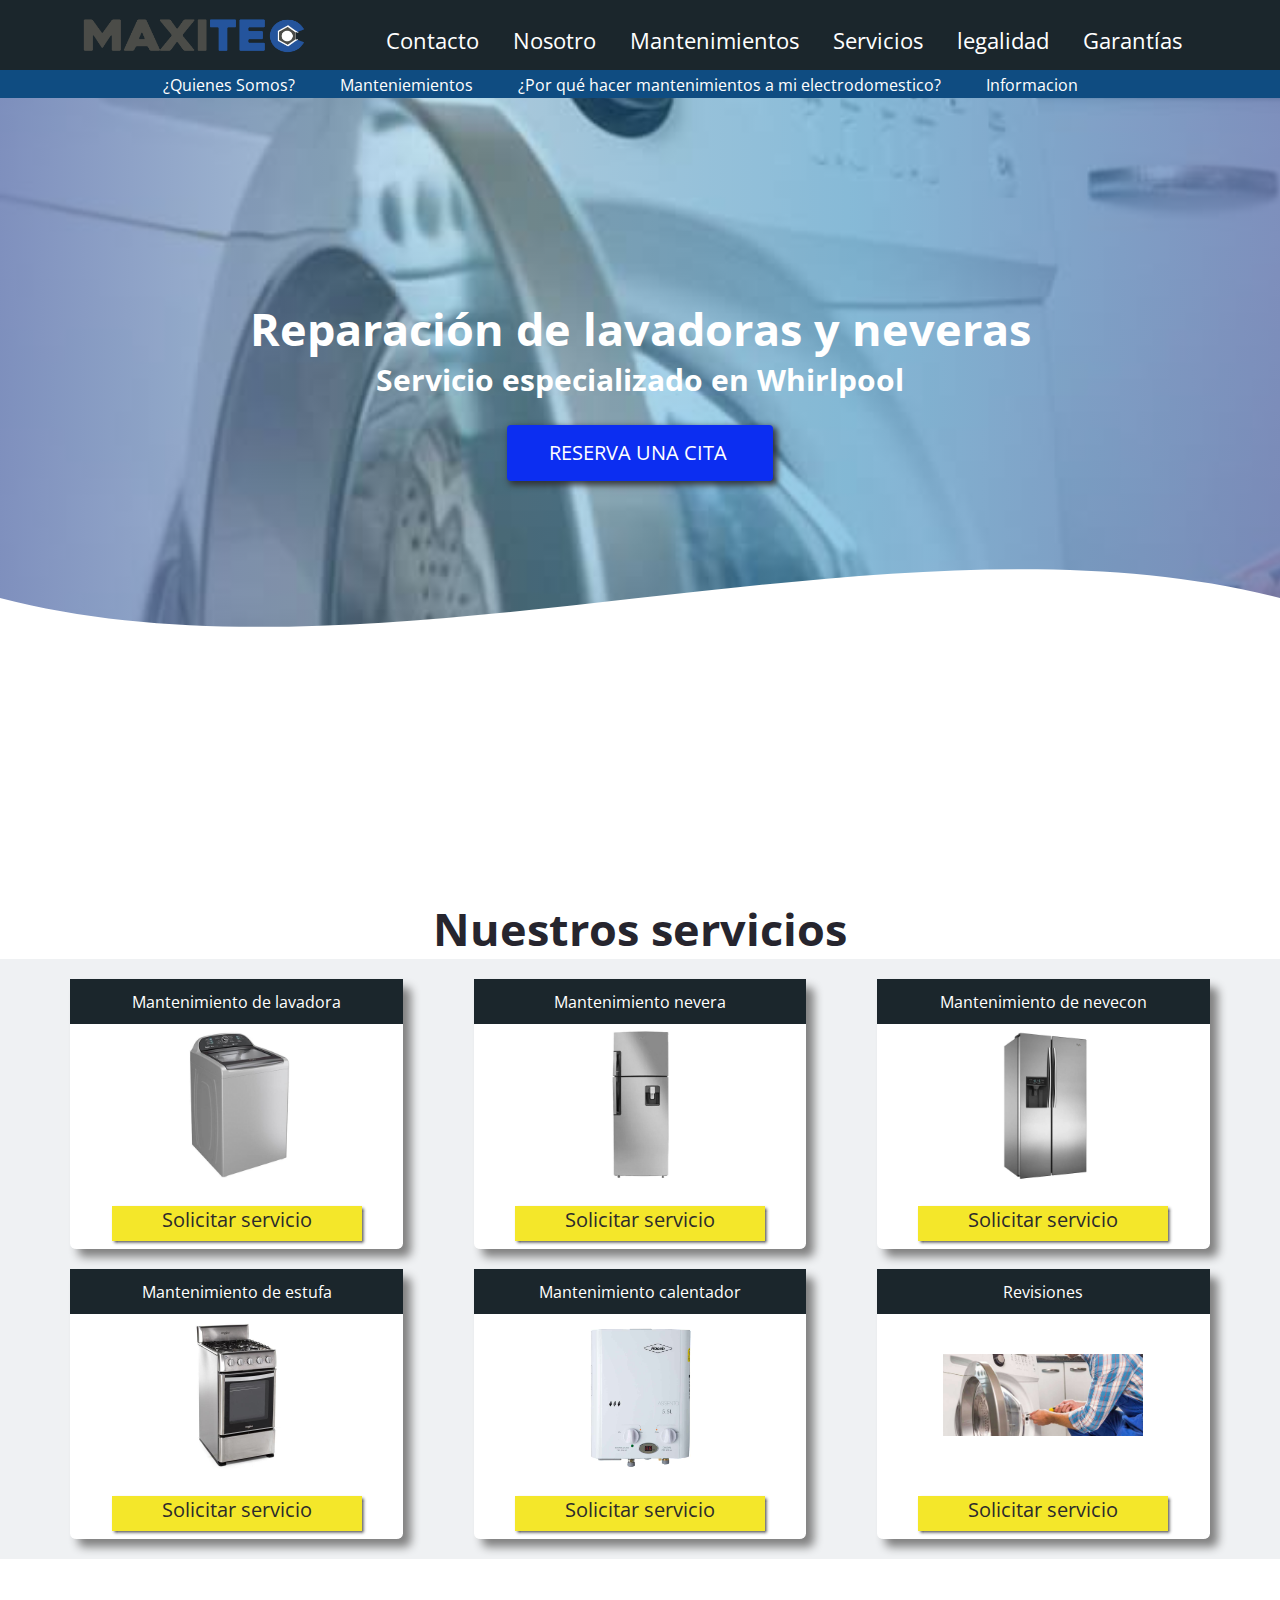
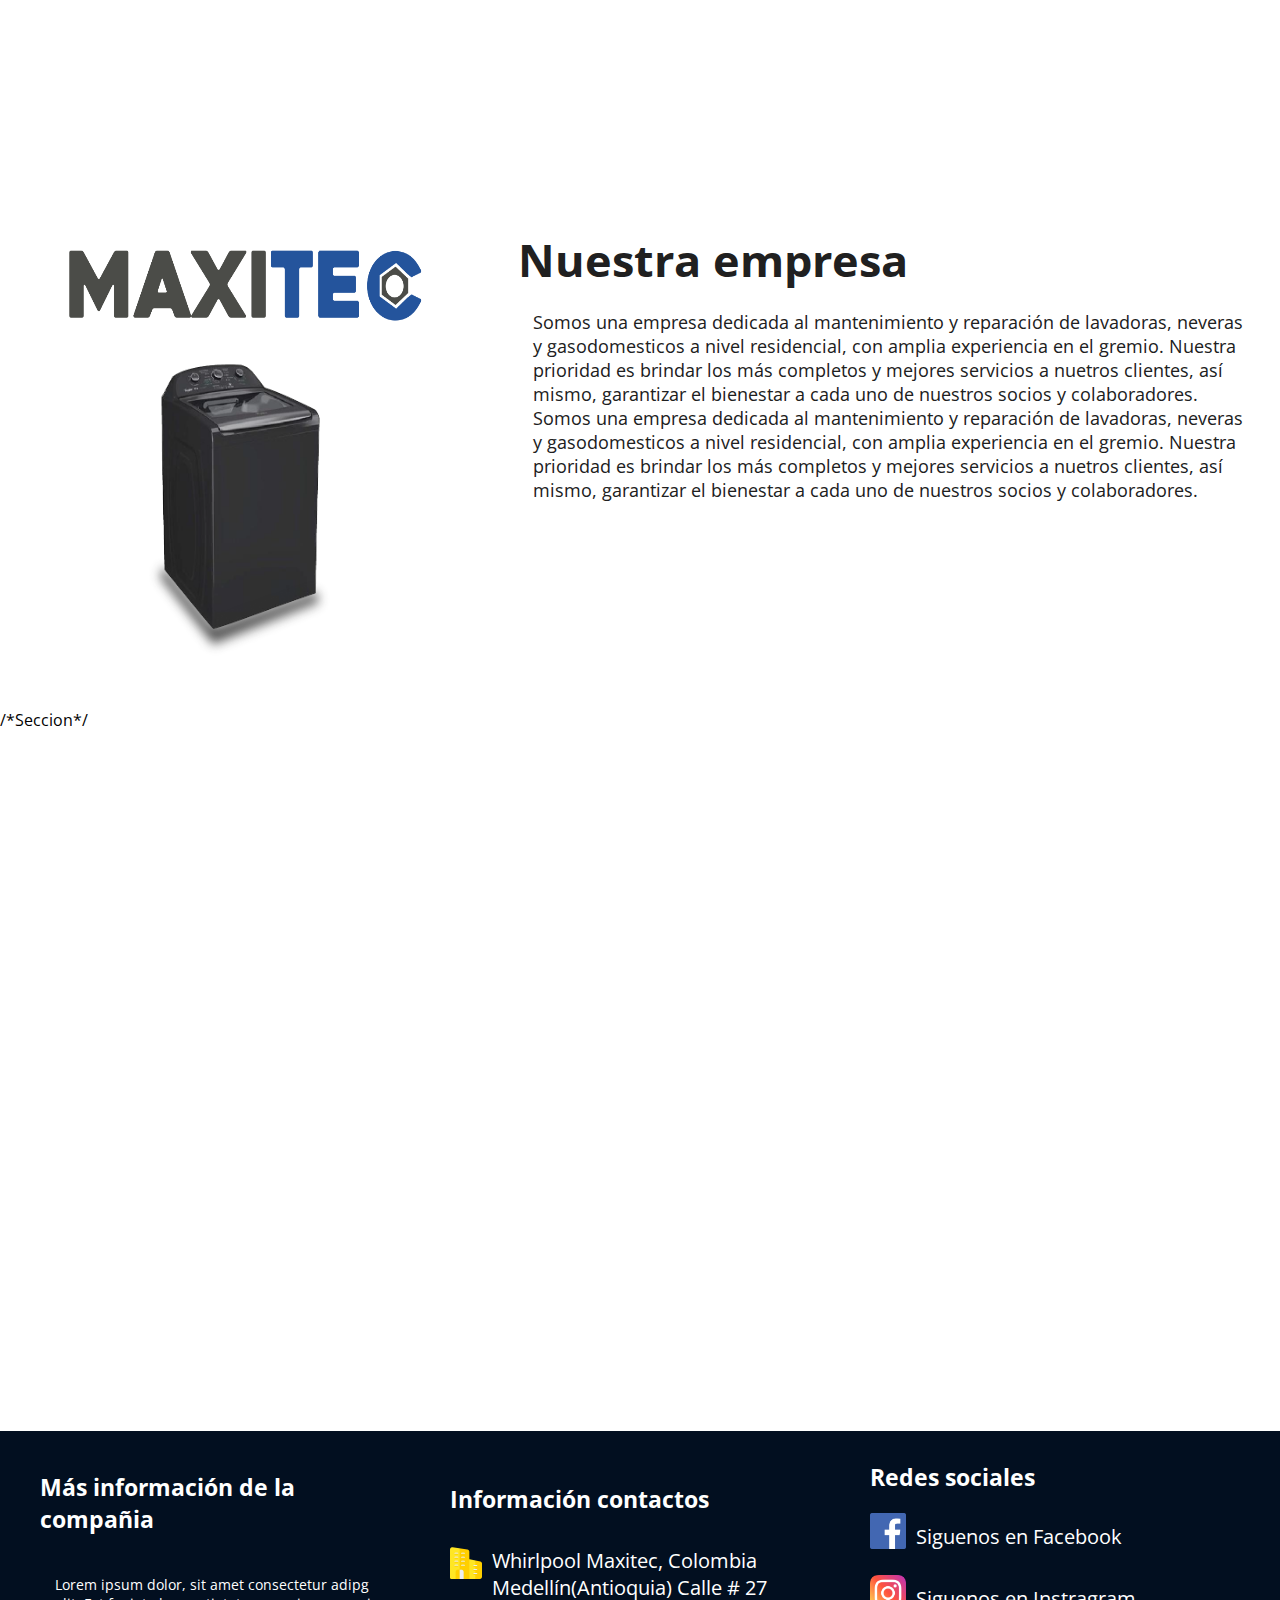
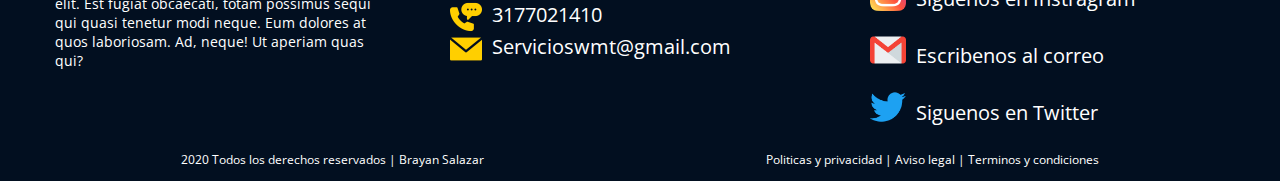
<file: index.htm>
<!DOCTYPE html>
<html lang="es">
  <head>
    <meta charset="UTF-8" />
    <meta name="viewsport" content="width=device-width, initial-scale=1.0" />
    <link rel="stylesheet" href="Estilos.css" />
    <link rel="icon" href="imagenes/ico.jpg" />
    <link
      href="https://fonts.googleapis.com/css2?family=Open+Sans:wght@300;400;700&display=swap"
      rel="stylesheet"
    />
    <title>Servicios Whirlpool Maxitec</title>
  </head>
  <body>
    <header>
      <div class="Logo"> <img class="Logo-Maxi" src="imagenes/maxitec-logo.png" ></div>
      <nav class="barra">
        <a href="Contactar.htm" class="items">Contacto</a>
        <a href="#Nosotros" class="items">Nosotro</a>
        <a href="#" class="items">Mantenimientos</a>
        <a href="#Catalogo" class="items">Servicios</a>
        <a href="#" class="items">legalidad</a>
        <a href="#" class="items">Garantías</a>
      </nav>
    </header>
    <div class="dos">
      <nav class="nav2">
      <a href="#" class="a">¿Quienes Somos?</a>
      <a href="#" class="a">Manteniemientos</a>
      <a href="#"  class="a">¿Por qué hacer mantenimientos a mi electrodomestico?</a>
      <a href="#" class="a">Informacion</a>
    </div>
    <div class="face">
      <div class="texto">
        <h1>Reparación de lavadoras y neveras</h1>
        <h2>Servicio especializado en Whirlpool</h2>
        
        <div class="boton"><a href="Contactar.htm">Reserva una cita</a></div>



      </div>

      <div class="Ola">
        <div class="wave" style="height: 150px; overflow: hidden;">
          <svg
            viewBox="0 0 500 150"
            preserveAspectRatio="none"
            style="height: 100%; width: 100%;"
          >
            <path
              d="M0.00,49.98 C149.99,150.00 349.20,-49.98 500.00,49.98 L500.00,150.00 L0.00,150.00 Z"
              style="stroke: none; fill: #ffff;"
            ></path>
          </svg>
        </div>
      </div> 
      
      
    </div>

    <div class="tituloser"><h1 class="TS">Nuestros servicios</h1></div>
  


      
      <div  class="catalogo">

        <div class="service">
          <a class= "anclas" name="Catalogo"></a>

          <p class="descripcion">
            Mantenimiento de lavadora
          </p>
          <div class="imagen-producto">
            <img class="imgp" src="imagenes/lavadora-estandar.jpg">
          </div>
          <div class="info">
          
            <div class="comprar"><a href="Contactar.htm">Solicitar servicio</a></div>
          </div>
        </div>
       
        <div class="service">
          <p class="descripcion">
            Mantenimiento nevera
          </p>
          <div class="imagen-producto">
            <img  src="imagenes/nevera.jpg"  class="imgp" >

          </div>
          <div class="info">
         
            <div class="comprar"><a href="Contactar.htm">Solicitar servicio</a></div>
          </div>
        </div>

        <div class="service">
          <p class="descripcion">
            Mantenimiento de nevecon
          </p>
          <div class="imagen-producto">
            <img class="imgp" src="imagenes/nevecon.jpg">
          </div>
          <div class="info">
            
            <div class="comprar"><a href="Contactar.htm">Solicitar servicio</a></div>
          </div>
        </div>

        <div class="service">
          <p class="descripcion">
            Mantenimiento de estufa
          </p>
          <div class="imagen-producto">
            <img class="imgp" src="imagenes/estufa.jpeg">
          </div>
          <div class="info">
   
            <div class="comprar"><a href="Contactar.htm">Solicitar servicio</a></div>
          </div>
        </div>

        <div class="service">
          <p class="descripcion">
           Mantenimiento calentador
          </p>
          <div class="imagen-producto">
            <img class="imgp" src="imagenes/calentador.jpg">
          </div>
          <div class="info">
           
            <div class="comprar"><a href="Contactar.htm">Solicitar servicio</a></div>
          </div>
        </div>

        

        <div class="service">
          <p class="descripcion">
            Revisiones
          </p>
          <div class="imagen-producto">
            <img class="imgp" src="imagenes/baner.jpg">
          </div>
          <div class="info">
           
            <div class="comprar"><a href="Contactar.htm">Solicitar servicio</a></div>

          </div>
        </div>

        



      </div>
    </section>



    <section class="segunda">
     
      
      <div class="imagen1">
        <img src="imagenes/maxitec-logo.png" width="400px" height="150px">
        <img src="imagenes/lavadora-png.png" class="soluciones">


      </div>
      <div class="nosotros">

        <div class="nosotrosuno">

        <a class= "anclas" name="Nosotros"></a>
         <h1>Nuestra empresa</h1>
         
        <p>
          Somos una empresa dedicada al mantenimiento y reparación de lavadoras, neveras y gasodomesticos
          a nivel residencial, con amplia experiencia en el gremio. Nuestra prioridad es brindar los más completos y mejores servicios a nuetros clientes, así mismo, garantizar el bienestar a cada uno de nuestros socios y colaboradores. 

          Somos una empresa dedicada al mantenimiento y reparación de lavadoras, neveras y gasodomesticos
          a nivel residencial, con amplia experiencia en el gremio. Nuestra prioridad es brindar los más completos y mejores servicios a nuetros clientes, así mismo, garantizar el bienestar a cada uno de nuestros socios y colaboradores. 

        </p>
      </div>
      </div>
    </section>



/*Seccion*/

<section class="Valores">

  

</section>




    <footer>
      <div class="container-footer-all">
        <div class="container-body">
          <div class="colum1">
            <h4>Más información de la compañia</h4>

            <p>
              Lorem ipsum dolor, sit amet consectetur adipg elit. Est fugiat
              obcaecati, totam possimus sequi qui quasi tenetur modi neque. Eum
              dolores at quos laboriosam. Ad, neque! Ut aperiam quas qui?
            </p>
          </div>

          <div class="colum3">
            <h6>Información contactos</h6>

            <div class="row2">
              <img src="imagenes/Company-yellow.png" />
              <label
                >Whirlpool Maxitec, Colombia Medellín(Antioquia) Calle #
                27</label
              >
            </div>
            <div class="row2">
              <img src="imagenes/phone_yellow.png" />
              <label>3177021410</label>
            </div>
            <div class="row2">
              <img src="imagenes/mail_yellow.png" />
              <label>Servicioswmt@gmail.com</label>
            </div>
          </div>

          <div class="colum2">
            <h4>Redes sociales</h4>

            <div class="row">
              <a href="https://www.facebook.com/lavadoras.neveras.37"><img src="imagenes/facebook.png" /></a>
              <label>Siguenos en Facebook</label>
            </div>

            <div class="row">
              <img src="imagenes/logo.png" />
              <label>Siguenos en Instragram</label>
            </div>

            <div class="row">
              <img src="imagenes/Gmail.png" />
              <label>Escribenos al correo</label>
            </div>

            <div class="row">
              <img src="imagenes/Twitter.png" />
              <label>Siguenos en Twitter</label>
            </div>
          </div>
        </div>

        <div class="container-footer">
          <div class="copyright">
            2020 Todos los derechos reservados | Brayan Salazar
          </div>
          <div class="information">
            Politicas y privacidad | Aviso legal | Terminos y condiciones
          </div>
        </div>
      </div>
    </footer>
  </body>
</html>
</file>
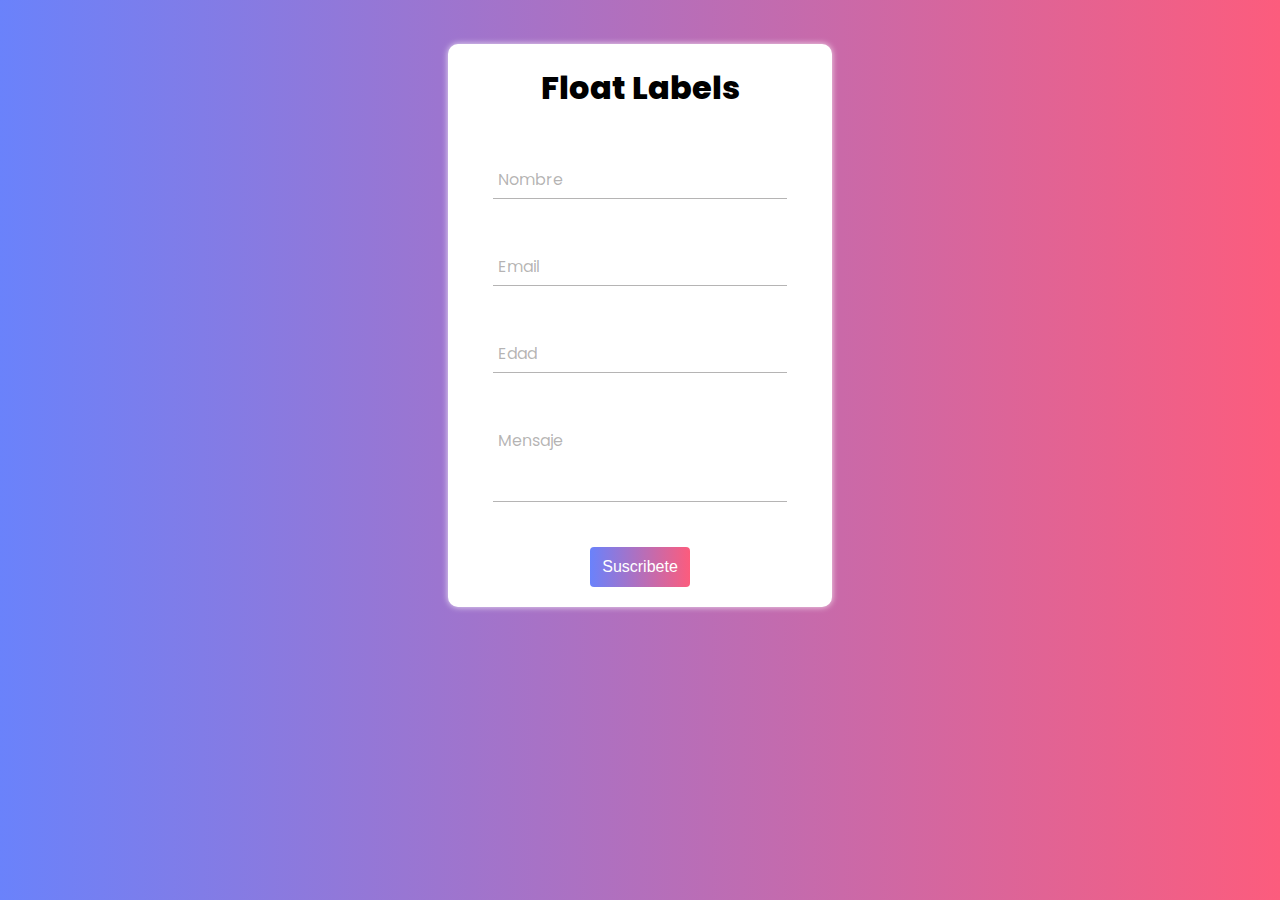
<file: Float Labels/index.html>
<!DOCTYPE html>
<html lang="es">
<head>
    <meta charset="UTF-8">
    <meta name="viewport" content="width=device-width, initial-scale=1.0">
    <meta http-equiv="X-UA-Compatible" content="ie=edge">
    <title>Formulario</title>
    <link rel="stylesheet" href="estilos.css">
    <link href="https://fonts.googleapis.com/css?family=Poppins:400,800,900" rel="stylesheet">
</head>
<body>
<!-- Hola qué tal, te recuerdo que la web es de uso libre -->
<!-- usala para lo que desees y no olvides suscribirte a AlexCG Design -->
<!-- Web hecha por AlexCG Design, si te sirvió la plantilla por favor entra a AlexCG Design -->
<!-- ->>>> https://www.youtube.com/alexcgdesign <<<<- -->
    <form action="">
        <div class="form">
            <h1>Float Labels</h1>
            <div class="grupo">
                <input type="text" name="" id="" required><span class="barras"></span>
                <label>Nombre</label>
            </div>
            <div class="grupo">
                <input type="email" name="" id="" required><span class="barras"></span>
                <label>Email</label>
            </div>
            <div class="grupo">
                <input type="number" name="" id="" required><span class="barras"></span>
                <label>Edad</label>
            </div>
            <div class="grupo">
                <textarea name="" id="" rows="3" required></textarea><span class="barras"></span>
                <label>Mensaje</label>
            </div>
            <button type="submit">Suscribete</button>
        </div>
    </form>
</body>
</html>
</file>
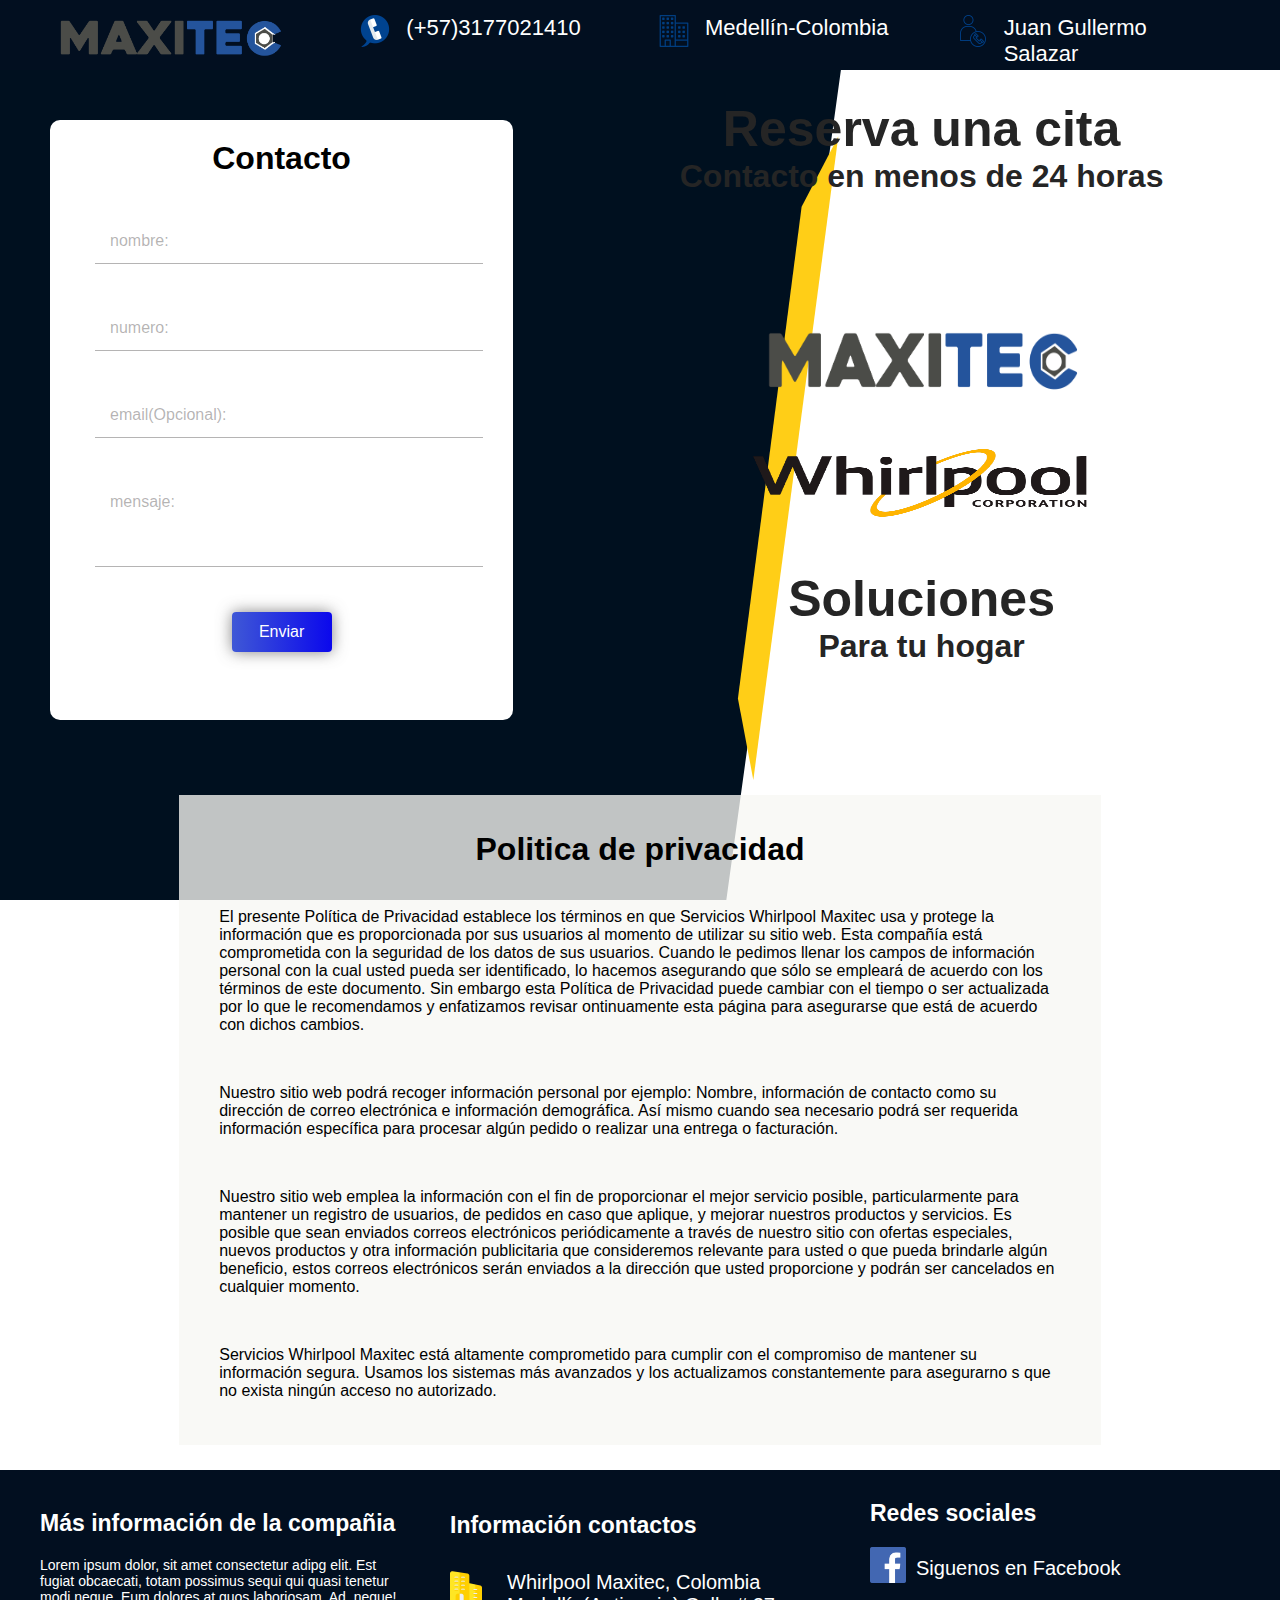
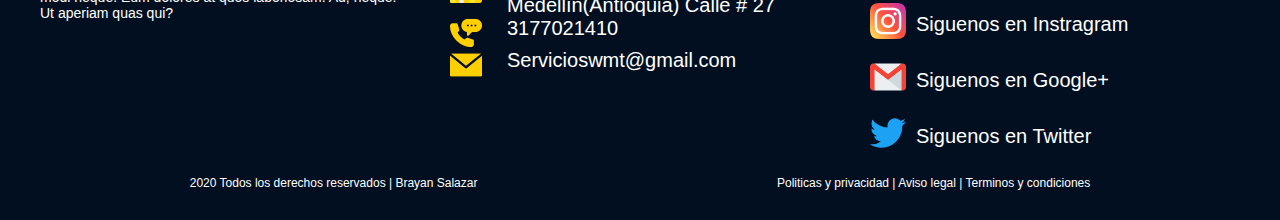
<file: Contactar.htm>
<!DOCTYPE html>
<html lang="es">
<head>
    <meta charset="UTF-8">
    <meta name="viewport" content="width=device-width, initial-scale=1.0">
    <title>Contacto</title>
    <link rel="stylesheet" href="Estilos2.css">

</head>
<body>
    
    <header>
        <div class="Logo"> <img src="imagenes/maxitec-logo.png" alt="" class="Logo-Maxi"></div>
        <nav class="barra1">
          <a href="#" class="items"> <div class="row2"><img src="imagenes/call.png" ></div>(+57)3177021410</a>
          <a href="#" class="items"> <div class="row2"><img src="imagenes/company.png" ></div>Medellín-Colombia</a>
          <a href="#" class="items"> <div class="row2"><img src="imagenes/phone.png" ></div>Juan Gullermo Salazar</a>
          
        
        </nav>
      </header>    
     <section>
       
        <form action="correos.php" method="POST">
            <div class="form">
                <h1 class="contacto_form">Contacto</h1>
                <div class="grupo">
                    <input type="text" name="nombre" id="" required><span class="barra"></span>
                    <label class="label2">nombre:</label>
                </div>
                <div class="grupo">
                    <input type="text" name="numero" id="" required><span class="barra"></span>
                    <label class="label2">numero:</label>
                </div>
                <div class="grupo">
                    <input type="text" name="email" id="" required><span class="barra"></span>
                    <label class="label2">email(Opcional):</label>
                </div>
                <div class="grupo">
                    <textarea name="mensaje" id="" rows="3" required></textarea><span class="barra"></span>
                    <label class="label2">mensaje:</label>
                </div>
                <button type="submit">Enviar</button>
            </div>
        </form>
      </div>
         <div class="caja1">

          <div class="Titulos">
          <h2>Reserva una cita</h2>
          <h3>Contacto en menos de 24 horas</h3>
        </div>
          <div class="imagenuno">
              <img src="imagenes/maxitec-logo.png" class="imgx">
              <img src="imagenes/Whirlpool-Logo.png" class="imgx">

              <div class="Titulos_dos">
                <h2>Soluciones</h2>
                      <h3>Para tu hogar</h3>
                    </div>
        </div>
        
        </div>
        </div>        
     </section>




     <section class="segunda_seccion">

      <div class="complemento">
        <div class="informacion">
            <h1>Politica de privacidad</h1>
            <p class="texto_info"> El presente Política de Privacidad establece los términos 
              en que Servicios Whirlpool Maxitec usa y protege la información que es proporcionada por sus usuarios al momento
              de utilizar su sitio web. Esta compañía está comprometida con la seguridad de los datos
              de sus usuarios. Cuando le pedimos llenar los campos de información personal con la 
              cual usted pueda ser identificado, lo hacemos asegurando que sólo se empleará de acuerdo
              con los términos de este documento. Sin embargo esta Política de Privacidad puede cambiar 
              con el tiempo o ser actualizada por lo que le recomendamos y enfatizamos revisar
              ontinuamente esta página para asegurarse que está de acuerdo con dichos cambios.
              </p>
              <p class="texto_info">

                Nuestro sitio web podrá recoger información personal por ejemplo: Nombre,  información
                 de contacto como  su dirección de correo electrónica e información demográfica. Así 
                 mismo cuando sea necesario podrá ser requerida información específica para procesar 
                 algún pedido o realizar una entrega o facturación.
              </p>

              <p class="texto_info">
                Nuestro sitio web emplea la información con el fin de proporcionar el mejor servicio
                 posible, particularmente para mantener un registro de usuarios, de pedidos en caso 
                 que aplique, y mejorar nuestros productos y servicios.  Es posible que sean enviados
                 correos electrónicos periódicamente a través de nuestro sitio con ofertas especiales,
                 nuevos productos y otra información publicitaria que consideremos relevante para usted
                 o que pueda brindarle algún beneficio, estos correos electrónicos serán enviados a la
                 dirección que usted proporcione y podrán ser cancelados en cualquier momento.
              </p>

              <p class="texto_info">
                Servicios Whirlpool Maxitec está altamente comprometido para cumplir con el compromiso de mantener su información 
                segura. Usamos los sistemas más avanzados y los actualizamos constantemente para asegurarno
                s que no exista ningún acceso no autorizado.
              </p>
        </div>
      </div>


    </section>


      <footer>
        <div class="container-footer-all">
          <div class="container-body">
            <div class="colum1">
              <h4>Más información de la compañia</h4>
  
              <p>
                Lorem ipsum dolor, sit amet consectetur adipg elit. Est fugiat
                obcaecati, totam possimus sequi qui quasi tenetur modi neque. Eum
                dolores at quos laboriosam. Ad, neque! Ut aperiam quas qui?
              </p>
            </div>
  
            <div class="colum3">
              <h6>Información contactos</h6>
  
              <div class="row2">
                <img src="imagenes/Company-yellow.png" />
                <label
                  >Whirlpool Maxitec, Colombia Medellín(Antioquia) Calle #
                  27</label
                >
              </div>
              <div class="row2">
                <img src="imagenes/phone_yellow.png" />
                <label>3177021410</label>
              </div>
              <div class="row2">
                <img src="imagenes/mail_yellow.png" />
                <label>Servicioswmt@gmail.com</label>
              </div>
            </div>
  
            <div class="colum2">
              <h4>Redes sociales</h4>
  
              <div class="row">
                <img src="imagenes/facebook.png" />
                <label>Siguenos en Facebook</label>
              </div>
  
              <div class="row">
                <img src="imagenes/logo.png" />
                <label>Siguenos en Instragram</label>
              </div>
  
              <div class="row">
                <img src="imagenes/Gmail.png" />
                <label>Siguenos en Google+</label>
              </div>
  
              <div class="row">
                <img src="imagenes/Twitter.png" />
                <label>Siguenos en Twitter</label>
              </div>
            </div>
          </div>
  
          <div class="container-footer">
            <div class="copyright">
              2020 Todos los derechos reservados | Brayan Salazar
            </div>
            <div class="information">
              Politicas y privacidad | Aviso legal | Terminos y condiciones
            </div>
          </div>
        </div>
      </footer>
</body>
</html>
</file>
<file: Estilos.css>
* {
  font-family: "Open Sans", sans-serif;
  margin: 0px;
}

.anclas {
  width: 0px;
  height: 0px;
  margin: 0px;
  padding: 0px;
}
header {
  background-color: #1b262c;
  width: auto;
  height: 70px;
  margin-bottom: 0px;
  display: flex;
  flex-wrap: wrap;
  justify-content: space-evenly;
  align-items: center;
}

.Logo {
  color: white;
  font-size: 30px;
  font-weight: 600;
}

img.Logo-Maxi {
  width: 250px;
  height: 70px;
}

a.a {
  text-decoration: none;
  color: white;
  margin-right: 40px;
  font-size: 16px;
  font-weight: 400;
}
a.items:hover {
  text-decoration: underline;
  color: white;
  margin-right: 40px;
  font-size: 16px;
  font-weight: 400;
}

a.items {
  text-decoration: none;
  color: white;
  margin-right: 30px;
  font-size: 22px;
  font-weight: 400;
}

a.items:hover {
  text-decoration: underline;
  color: white;
  margin-right: 30px;
  font-size: 22px;
  font-weight: 400;
}

.dos {
  width: auto;
  height: 28px;
  background-color: #0f4c81;
  color: #fff;
  display: flex;
  justify-content: space-around;
  align-items: center;
  font-size: 18px;
  flex-wrap: wrap;
}

.dos:hover {
}

.face {
  width: 100%;
  height: 600px;
  background: #667db694;
  background: -webkit-linear-gradient(
    to right,
    hsla(223, 95%, 36%, 0.849),
    #0082c8fa,
    #048ce68f,
    #667db662
  );
  background: linear-gradient(
      to right,
      hsla(223, 35%, 56%, 0.822),
      #0082c841,
      #0082c86e,
      #667db6cc
    ),
    url(imagenes/baner.jpg);
  background-attachment: fixed;
  background-size: cover;
  position: relative;
  margin: 0px;
}
h1 {
  font-size: 45px;
  margin: 0px;
  margin-top: 200px;
}
h2 {
  margin: 0px;
  font-size: 30px;
}
.texto {
  color: white;
  font-size: 29;
  display: flex;
  flex-direction: column;

  align-items: center;
  flex-wrap: wrap;
  margin: 10px, 100px;
}
.boton {
  width: 250px;
  height: 40px;
  background-color: rgb(12, 46, 241);
  margin: 25px;
  padding: 10px;
  -webkit-border-radius: 50px;
  -moz-border-radius: 50px;
  border-radius: 4px;
  -webkit-box-shadow: 3px 3px 6px 0.5px rgba(43, 42, 44, 0.897);
  font-size: 11px;
  line-height: 32px;
  text-transform: uppercase;
  display: flex;
  float: left;
  align-items: center;
  justify-content: center;
  padding: 8px;
}

.boton:hover {
  opacity: 0.5;
  -moz-opacity: 0.5;
  filter: alpha (opacity=50);
}
.boton a {
  color: #fff;
  text-decoration: none;
  padding: 5px 5px 5px 0;
}
.boton1 {
  width: 30%;
  height: 60px;
  border-style: solid;
  border-width: 0px;
  background-color: #afb0b1;
  margin-top: 40px;
  margin-bottom: 0px;
  display: flex;
  align-items: center;
  justify-content: center;
}

div.wave {
  position: absolute;
  bottom: 0px;
  width: 100%;
}

.image {
  background: black;
  width: 300px;
  height: 300px;
}
.imagen-servicios {
  width: 40%;
  height: 500px;
  display: flex;
  margin-left: 30px;
  align-items: center;
}

.tituloser {
  width: 100%;
  background-color: #fff;
  margin-top: 0px;
}
h1.TS {
  color: rgb(38, 37, 46);
  font-size: 45px;
  display: flex;
  justify-content: center;
}
.catalogo {
  width: 100%;
  height: 600px;
  display: flex;
  flex-wrap: wrap;
  justify-content: space-evenly;
  align-content: space-evenly;
  margin: 0px;
  background-color: #eff1f3;
}

.descripcion {
  position: relative;
  margin-top: 0px;
  margin-bottom: 0px;
  width: 100%;
  height: 45px;
  background-color: #1b262c;
  padding: 0px;
  display: flex;
  align-items: center;
  justify-content: center;
  font-size: 16px;
}
p.descripcion {
  color: white;
}

.imagen-producto {
  width: 100%;
  height: 60%;
  display: flex;
  justify-content: center;
  margin-top: 0px;
  padding: 0px;
}

.imgp {
  width: 60%;
  height: 100%;
  object-fit: contain;
}

.servicios {
  width: 100%;
  height: 700px;
  background-color: #fff;

  display: flex;
  align-items: center;
}

.service {
  width: 26%;
  height: 270px;
  background: white;
  border-style: solid;
  border-radius: 2%;
  border: 1px;
  -webkit-box-shadow: 8px 8px 10px 0px hsl(0, 0%, 50%);
}

.info {
  width: 100%;
  height: 20%;
  display: flex;
  margin-top: 20px;
  padding: 0px;
  display: flex;
  justify-content: center;
}
.precio {
  background-color: white;
  color: white;
  width: 50%;
  height: 30px;
  display: flex;
  justify-content: center;
  color: black;
}

.comprar {
  background-color: rgba(243, 228, 20, 0.904);
  -webkit-box-shadow: 2px 2px 3px 0.1px rgba(43, 42, 44, 0.897);
  width: 75%;
  height: 35px;
  display: flex;
  justify-content: center;
  align-content: center;
  color: white;
  font-size: 17px;
  border-style: solid;
  border-width: 0px;
}

.comprar:hover {
  background-color: rgba(15, 219, 49, 0.904);
  width: 75%;
  height: 35px;
  display: flex;
  justify-content: center;
  align-content: center;
  color: white;
  font-size: 17px;
  border-style: solid;
  border-width: 0px;
  text-decoration: underline;
  opacity: 0.5;
  -moz-opacity: 0.5;
  filter: alpha (opacity=50);
}

a {
  text-decoration: none;
  color: rgb(44, 43, 43);
  font-size: 20px;
}

a:hover {
  text-decoration: underline;
  color: white;
  font-size: 21px;
}

/*segunda sección*/
.segunda {
  width: 100%;
  height: 700px;
  background-image: url(imagenes/Fondo_m.svg);
  background-attachment: fixed;
  background-size: cover;
  position: relative;

  margin-top: 50px;
  display: flex;
  flex-direction: row;
  justify-content: center;
}

.nosotros {
  width: 60%;
  height: 100%;

  padding: 20px;
}

.nosotrosuno {
  width: 100%;
  height: 350px;
  background-color: rgba(236, 240, 25, 0);
  margin: 10px;
  color: rgb(32, 32, 32);
}

.imagen1 {
  width: 39%;
  height: 100%;
  display: flex;
  flex-direction: column;
  align-items: center;
  padding: 0%;
  margin-top: 200px;
}

img.soluciones {
  width: 400px;
  height: 300px;
  padding: 0px;
  margin: 0px;
}

p {
  font-size: 18px;
  padding: 20px 15px;
}

/*Valores section*/

.Valores {
  width: 100%;
  height: 700px;
}

/*Footer*/
footer {
  width: 100%;
  height: 350px;
  background-color: #020f20;

  color: white;
  margin: 0px;
  padding: 0px;
}

.derechos {
  color: white;
  margin-top: 200px;
  margin-left: 200px;
  font-size: 15px;
}

.container-footer-all {
  width: 100%;
  max-width: 1200px;
  margin: auto;
}

.container-body {
  display: flex;
  align-items: space-evenly;
  justify-content: center;
}

.colum1 {
  width: 33%;
  padding-top: 40px;
}
.colum1 h4 {
  font-size: 23px;
}

.colum1 p {
  font-size: 14px;
  color: white;
  margin-top: 20px;
}

.colum2 {
  width: 33%;
  padding-left: 10px;
  padding-top: 30px;
}

.colum2 h4 {
  font-size: 23px;
}

.row {
  margin-top: 20px;
  display: flex;
}

.row img {
  width: 36px;
  height: 36px;
}

.row label {
  margin-top: 10px;
  margin-left: 10px;
}

.colum3 {
  padding: 20px 40px;
  width: 33%;
}

.colum3 h6 {
  font-size: 23px;
  margin: 32px 0;
}

.row2 {
  display: flex;
}

.row2 img {
  width: 32px;
  height: 32px;
}
.container-footer {
  width: 100%;
  display: flex;
  justify-content: space-around;
  font-size: 12px;
  padding: 25px 0px;
}
label {
  font-size: 20px;
  margin-left: 10px;
  margin-top: ;
}
</file>
<file: Float Labels/estilos.css>
:root{
    --colorTextos: #49454567;
}

/*
Web hecha con AlexCG Design, si te sirvió la plantilla por favor entra a AlexCG Design
		esta plantilla es libre para usar, así como otras plantillas más que tenemos en el canal...
		->>>> https://www.youtube.com/alexcgdesign <<<<-
*/

*,
::before,
::after {
    margin: 0;
    padding: 0;
    box-sizing: border-box;
}

body {
    background: #FC5C7D;
    /* fallback for old browsers */
    background: -webkit-linear-gradient(to right, #6A82FB, #FC5C7D);
    /* Chrome 10-25, Safari 5.1-6 */
    background: linear-gradient(to right, #6A82FB, #FC5C7D);
    /* W3C, IE 10+/ Edge, Firefox 16+, Chrome 26+, Opera 12+, Safari 7+ */
    font-family: 'Poppins', sans-serif;
    width: 100%;
    height:650px;
    display: flex;
    justify-content: center;
    align-items: center;
}

h1{
    text-align: center;
    margin: 10px 0;
    font-weight: 800;
}

form{
    background: #fff;
    width: 30%;
    padding: 10px 0;
    border-radius: 10px;
    box-shadow: 0 0 6px 0 rgba(255, 255, 255, 0.8);
}

.form{
    width: 100%;
    margin: auto;
}

form .grupo{
    position: relative;
    margin: 45px;
}

input, textarea{
    background: none;
    color:#c6c6c6;
    font-size: 18px;
    padding: 10px 10px 10px 5px;
    display: block;
    width: 100%;
    border:none;
    border-bottom: 1px solid var(--colorTextos);
    resize: none;
}

input:focus,textarea:focus{
    outline: none;
    color: rgb(94,93,93);
}

input:focus~label, 
input:valid~label, 
textarea:focus~label, textarea:valid~label{
    position: absolute;
    top: -14px;
    font-size: 12px;
    color: #2196F3;
}

label{
    color: var(--colorTextos);
    font-size: 16px;
    position: absolute;
    left: 5px;
    top:10px;
    transition: 0.5s ease all;
    pointer-events: none;
}


input:focus~.barra::before, textarea:focus~.barra::before{
    width: 100%;
}
.barra{
    position: relative;
    display: block;
    width: 100%;
}
.barra::before{
    content: '';
    height: 2px;
    width: 0%;
    bottom: 0;
    position: absolute;
    background: linear-gradient(to right, #6A82FB, #FC5C7D);
    transition: 0.3s ease all;
    left: 0%;
}
button{
    background: #FC5C7D;
    /* fallback for old browsers */
    background: -webkit-linear-gradient(to right, #6A82FB, #FC5C7D);
    /* Chrome 10-25, Safari 5.1-6 */
    background: linear-gradient(to right, #6A82FB, #FC5C7D);
    /* W3C, IE 10+/ Edge, Firefox 16+, Chrome 26+, Opera 12+, Safari 7+ */
    display: block;
    width: 100px;
    height: 40px;
    border:none;
    color:#fff; 
    border-radius: 4px;
    font-size: 16px;
    margin: 10px auto;
    cursor: pointer;
}

@media screen and (max-width:1100px){
    form{
        width: 50%;
    }
}

@media screen and (max-width:600px){
    form{
        width: 60%;
    }
}

@media screen and (max-width:450px){
    form{
        width: 80%;
    }
}

@media screen and (max-width:300px){
    form{
        width: 90%;
    }
}
</file>
<file: Estilos2.css>
* {
  font-family: "Open Sans", sans-serif;
  margin: 0px;
}

header {
  background-color: #020f20;
  width: auto;
  height: 70px;
  margin-bottom: 0px;
  display: flex;
  flex-wrap: wrap;
  justify-content: space-evenly;
  align-items: center;
}

.Logo {
  color: white;
  font-size: 30px;
  font-weight: 600;
}

img.Logo-Maxi {
  width: 250px;
  height: 75px;
}

a.items {
  text-decoration: none;
  color: white;
  margin-right: 30px;
  font-size: 22px;
  font-weight: 400;
  display: flex;
  margin-left: 20px;
  width: 30%;
}

a.items:hover {
  text-decoration: underline;
  color: white;
  margin-right: 30px;
  font-size: 22px;
  font-weight: 400;
}

.dos {
  width: auto;
  height: 28px;
  background-color: #0f4c81;
  color: #fff;
  display: flex;
  justify-content: space-around;
  align-items: center;
  font-size: 18px;
  flex-wrap: wrap;
}

.dos:hover {
  text-decoration: underline;
}

nav.barra1 {
  display: flex;
  width: 70%;
  justify-content: space-evenly;
}

.x {
  display: flex;
  flex-direction: row;
  width: 100px;
}

.x img {
  width: 35px;
  height: 35px;
}

section {
  width: 100%;
  height: 700px;
  background-image: url(imagenes/Fondo_x.svg);
  background-attachment: fixed;
  background-size: cover;
  position: relative;
  display: flex;
  margin-top: 0px;
}

.imagenuno {
  width: 100%;
  display: flex;
  flex-direction: column;
  justify-content: center;
  align-items: center;
  height: 600px;
}
.caja1 {
  margin: 0px;
  width: 65%;
  display: flex;
  flex-direction: column;
  justify-content: center;
  align-items: center;
}
h2 {
  font-size: 50px;
  color: #252525;
  margin-top: 30px;
}

h3 {
  font-size: 32px;
  color: #252525;
}

.Titulos {
  display: flex;
  flex-direction: column;
  justify-content: center;
  align-items: center;
}

.Titulos_dos {
  display: flex;
  flex-direction: column;
  justify-content: center;
  align-items: center;
}

img.imgx {
  width: 350px;
  height: 120px;
}

/*Class info*/
.complemento {
  width: 100%;
  height: 700px;
  display: flex;
  justify-content: center;
  align-items: center;
}

.informacion {
  width: 72%;
  height: 650px;
  background-color: #f7f7f4c7;
  display: flex;
  flex-direction: column;
  justify-content: center;
  align-items: center;
}

.texto_info {
  margin: 0 20px;
  margin-top: 10px;
  padding: 20px;
}

footer {
  width: 100%;
  height: 350px;
  background-color: #020f20;

  color: white;
  margin: 0px;
  padding: 0px;
}

.derechos {
  color: white;
  margin-top: 200px;
  margin-left: 200px;
  font-size: 15px;
}

.container-footer-all {
  width: 100%;
  max-width: 1200px;
  margin: auto;
}

.container-body {
  display: flex;
  align-items: space-evenly;
  justify-content: center;
}

.colum1 {
  width: 33%;
  padding-top: 40px;
}
.colum1 h4 {
  font-size: 23px;
}

.colum1 p {
  font-size: 14px;
  color: white;
  margin-top: 20px;
}

.colum2 {
  width: 33%;
  padding-left: 10px;
  padding-top: 30px;
}

.colum2 h4 {
  font-size: 23px;
}

.row {
  margin-top: 20px;
  display: flex;
}

.row img {
  width: 36px;
  height: 36px;
}

.row label {
  margin-top: 10px;
  margin-left: 10px;
}

.colum3 {
  padding: 0px 40px;
  width: 33%;
  padding-top: 10px;
}

.colum3 h6 {
  font-size: 23px;
  margin: 32px 0;
}

.row2 {
  display: flex;
}

.row2 img {
  width: 32px;
  height: 32px;
  margin-right: 15px;
}
.container-footer {
  width: 100%;
  display: flex;
  justify-content: space-around;
  font-size: 12px;
  padding: 25px 0px;
}
label {
  font-size: 20px;
  margin-left: 10px;
}


/*Formulario */

:root{
  --colorTextos: #49454567;
}


h1 {
  text-align: center;
  margin: 10px 0;
  font-weight: 800;
}

form {
  background: #fff;
  width: 42%;
  padding: 10px 0;
  border-radius: 10px;
  margin: 50px 50px;
}

.form {
  width: 100%;
  margin: auto;
}

form .grupo {
  position: relative;
  margin: 45px;
}

input,
textarea {
  background: none;
  color: #c6c6c6;
  font-size: 18px;
  padding: 10px 10px 10px 5px;
  display: block;
  width: 100%;
  border: none;
  border-bottom: 1px solid var(--colorTextos);
  resize: none;
}

input:focus,
textarea:focus {
  outline: none;
  color: rgb(94, 93, 93);
}

input:focus ~ label,
input:valid ~ label,
textarea:focus ~ label,
textarea:valid ~ label {
  position: absolute;
  top: -14px;
  font-size: 12px;
  color: #2196f3;
}

label.label2 {
  color: var(--colorTextos);
  font-size: 16px;
  position: absolute;
  left: 5px;
  top: 10px;
  transition: 0.5s ease all;
  pointer-events: none;
}

input:focus ~ .barra::before,
textarea:focus ~ .barra::before {
  width: 100%;
}
.barra {
  position: relative;
  display: block;
  width: 100%;
}
.barra::before {
  content: "";
  height: 2px;
  width: 0%;
  bottom: 0;
  position: absolute;
  background: linear-gradient(to right, #6a82fb, rgb(21, 4, 248));
  transition: 0.3s ease all;
  left: 0%;
}
button {
  background: rgb(31, 15, 175);
  /* fallback for old browsers */
  background: -webkit-linear-gradient(
    to right,
    rgb(62, 87, 212),
    rgb(10, 14, 243)
  );
  /* Chrome 10-25, Safari 5.1-6 */
  background: linear-gradient(to right, rgb(63, 88, 214), rgb(11, 8, 236));
  /* W3C, IE 10+/ Edge, Firefox 16+, Chrome 26+, Opera 12+, Safari 7+ */
  display: block;
  width: 100px;
  height: 40px;
  border: none;
  color: #fff;
  border-radius: 4px;
  font-size: 16px;
  margin: 10px auto;
  cursor: pointer;
  box-shadow: 0 0 15px 0 rgba(104, 103, 103, 0.8);
}
</file>
